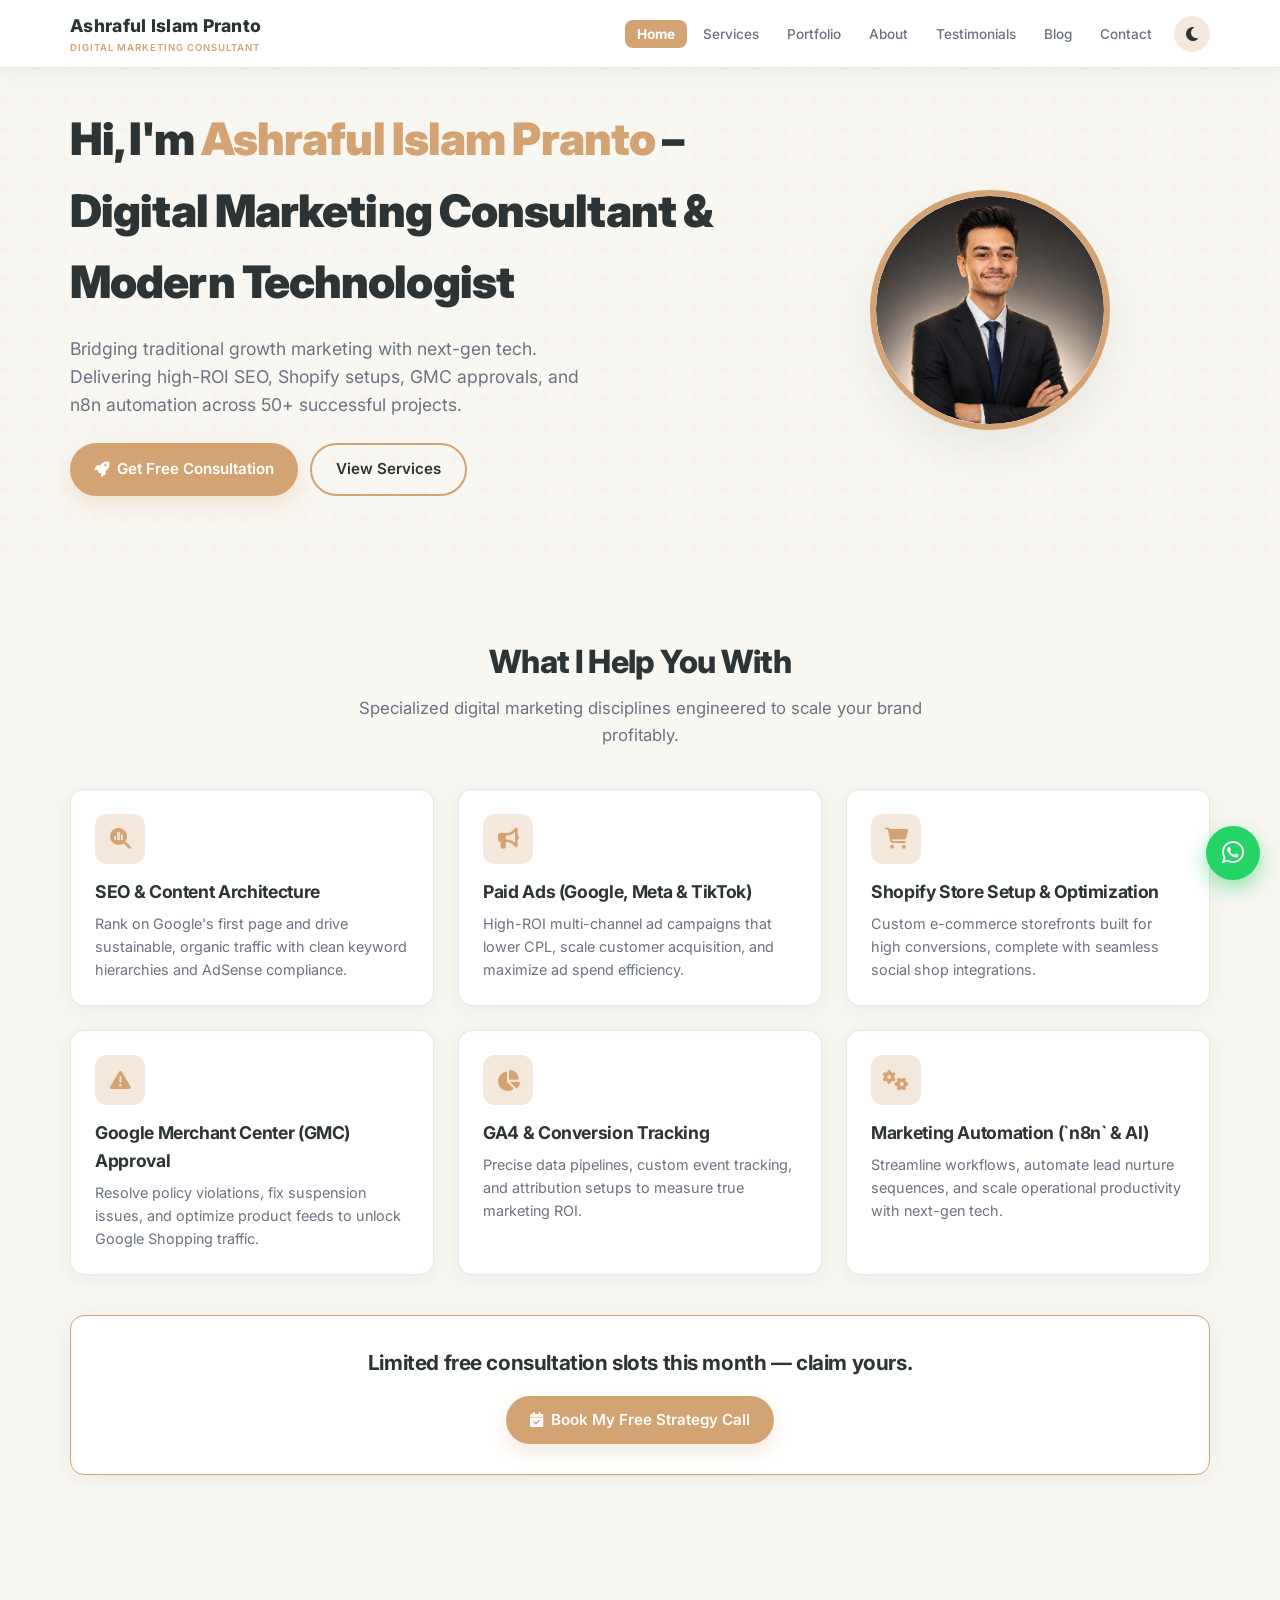
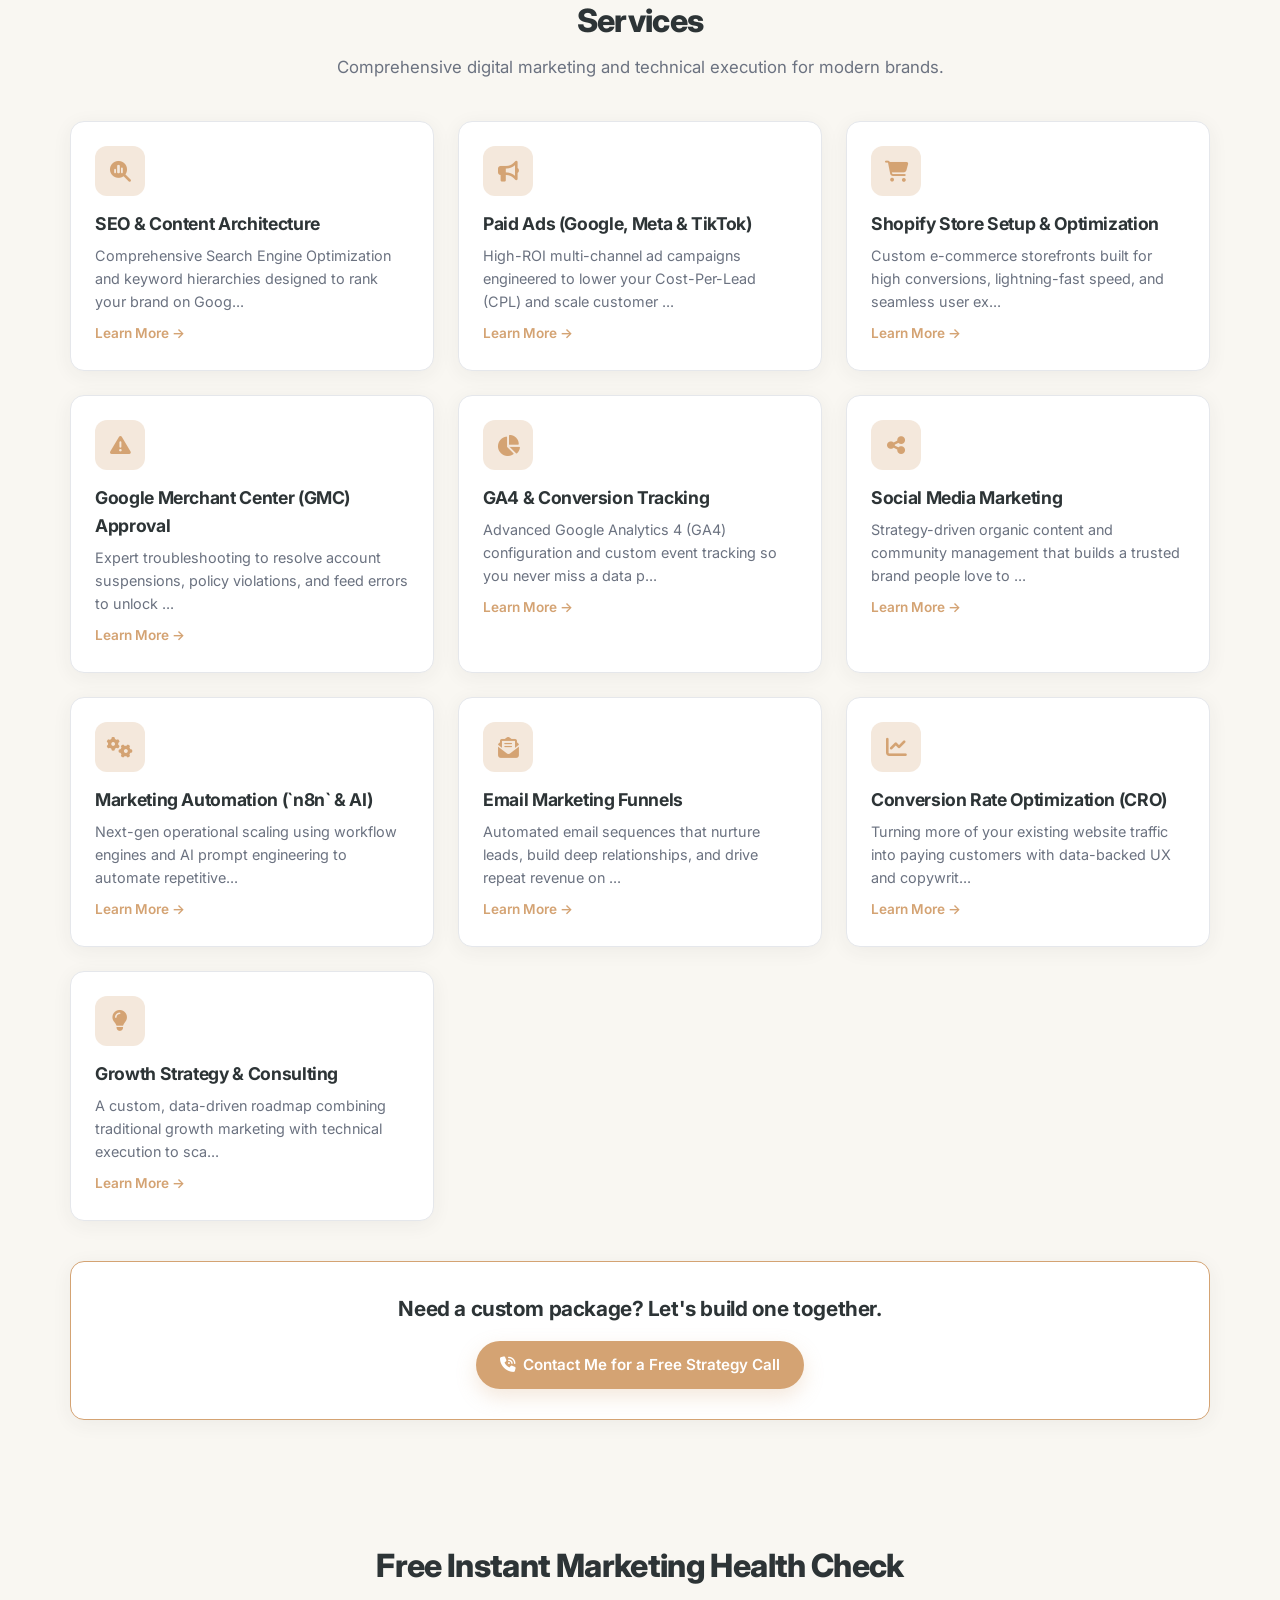
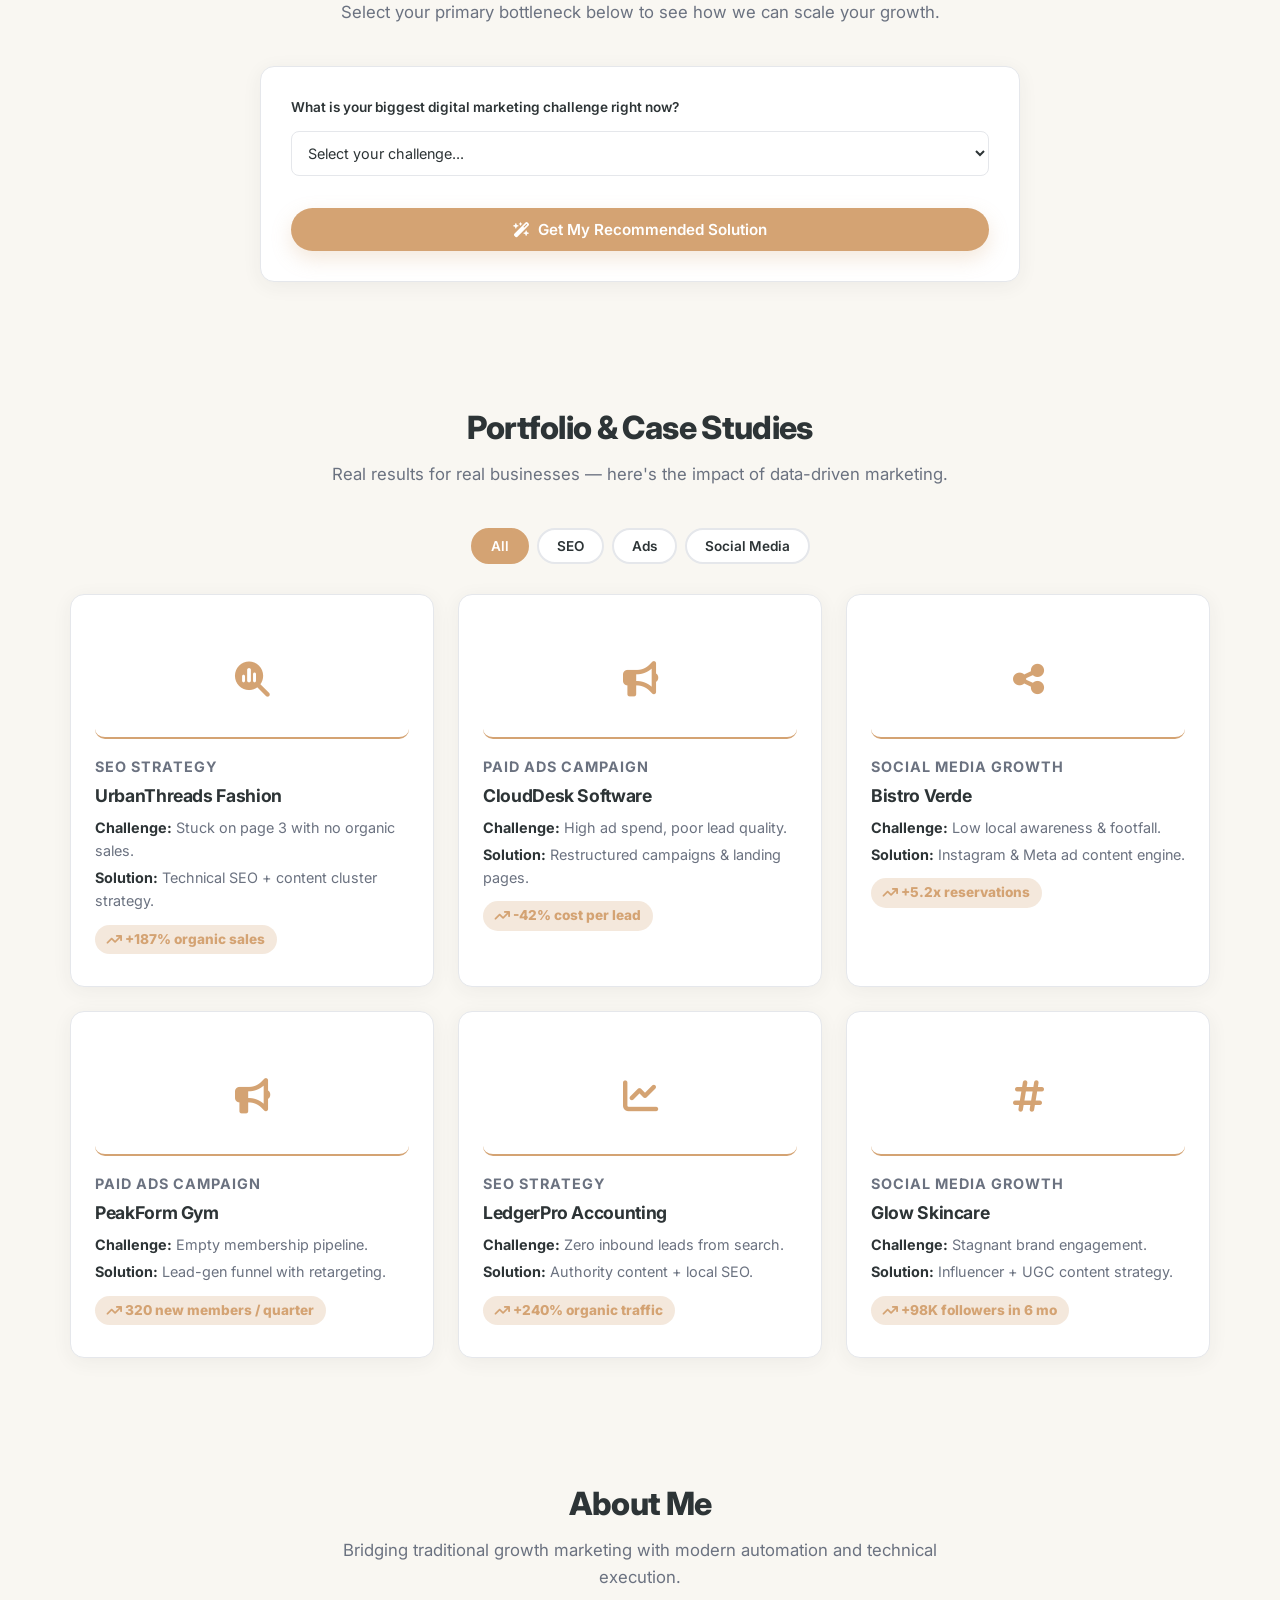
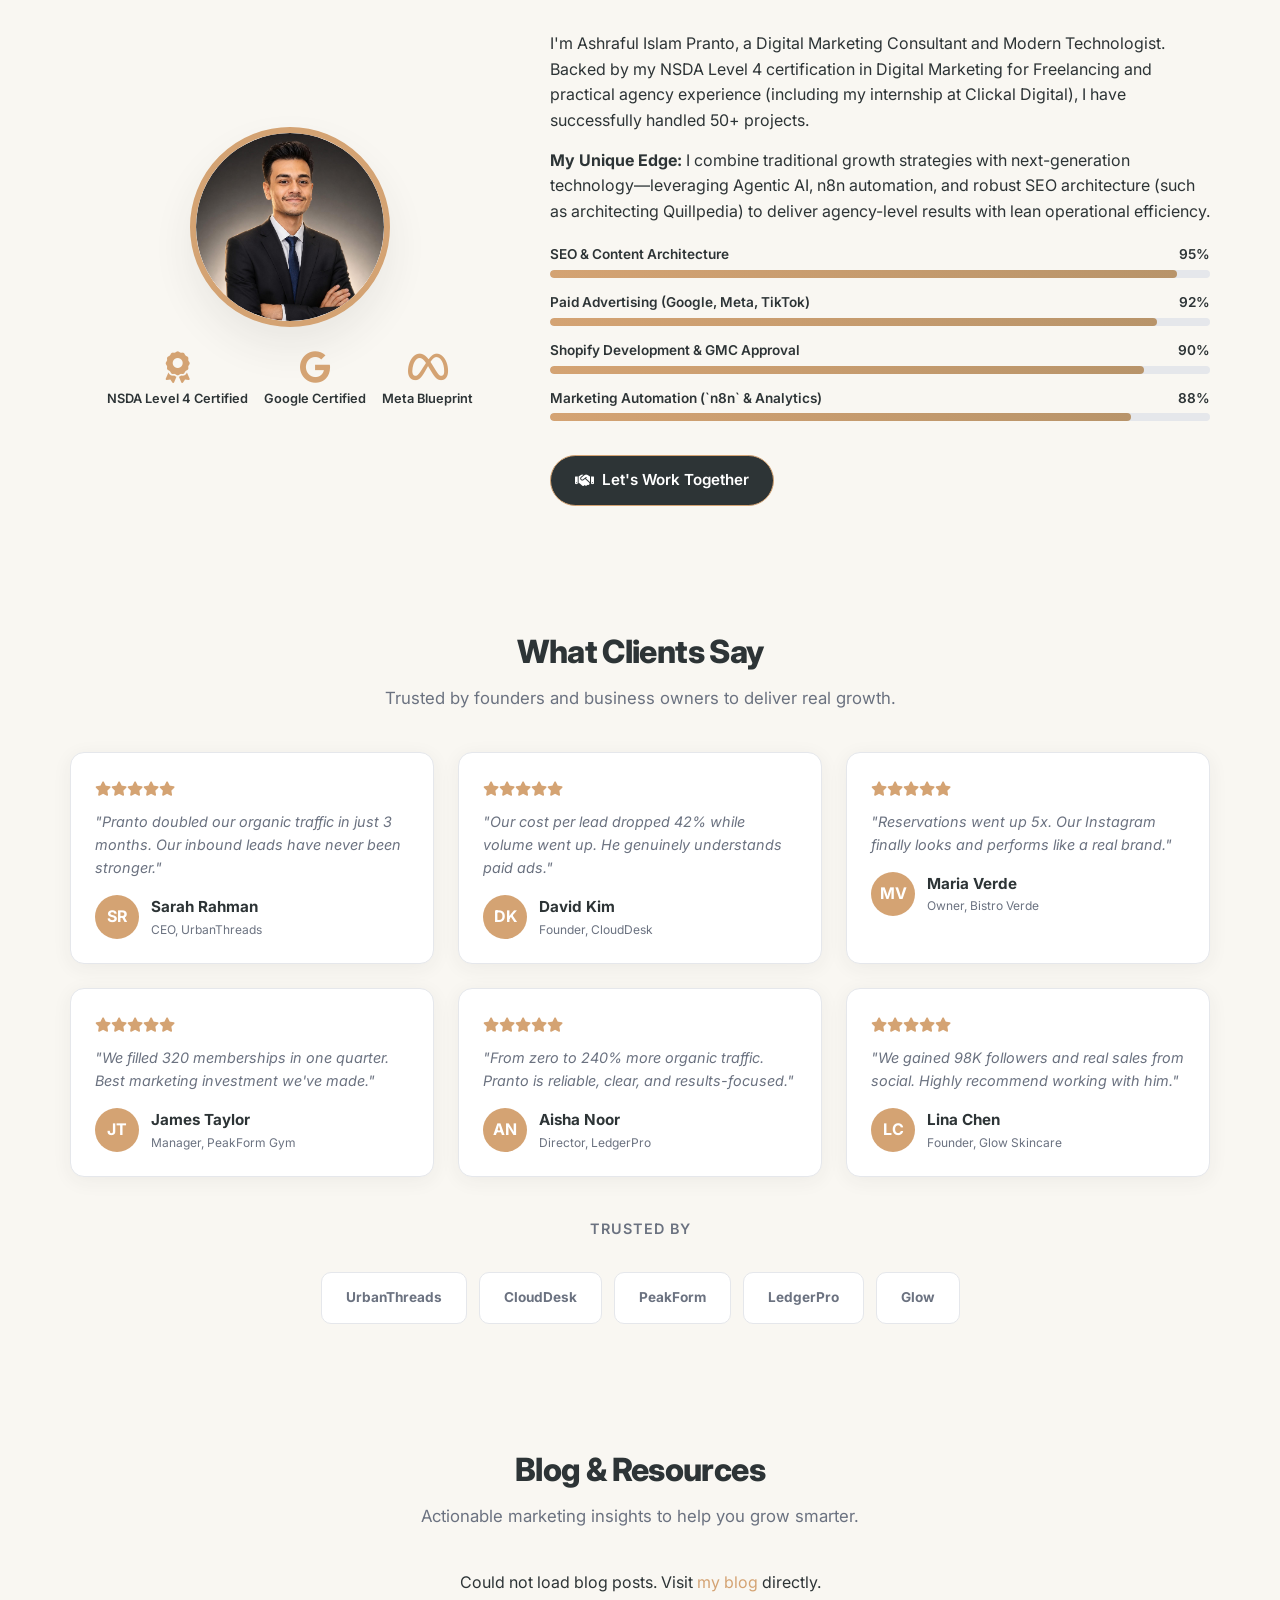
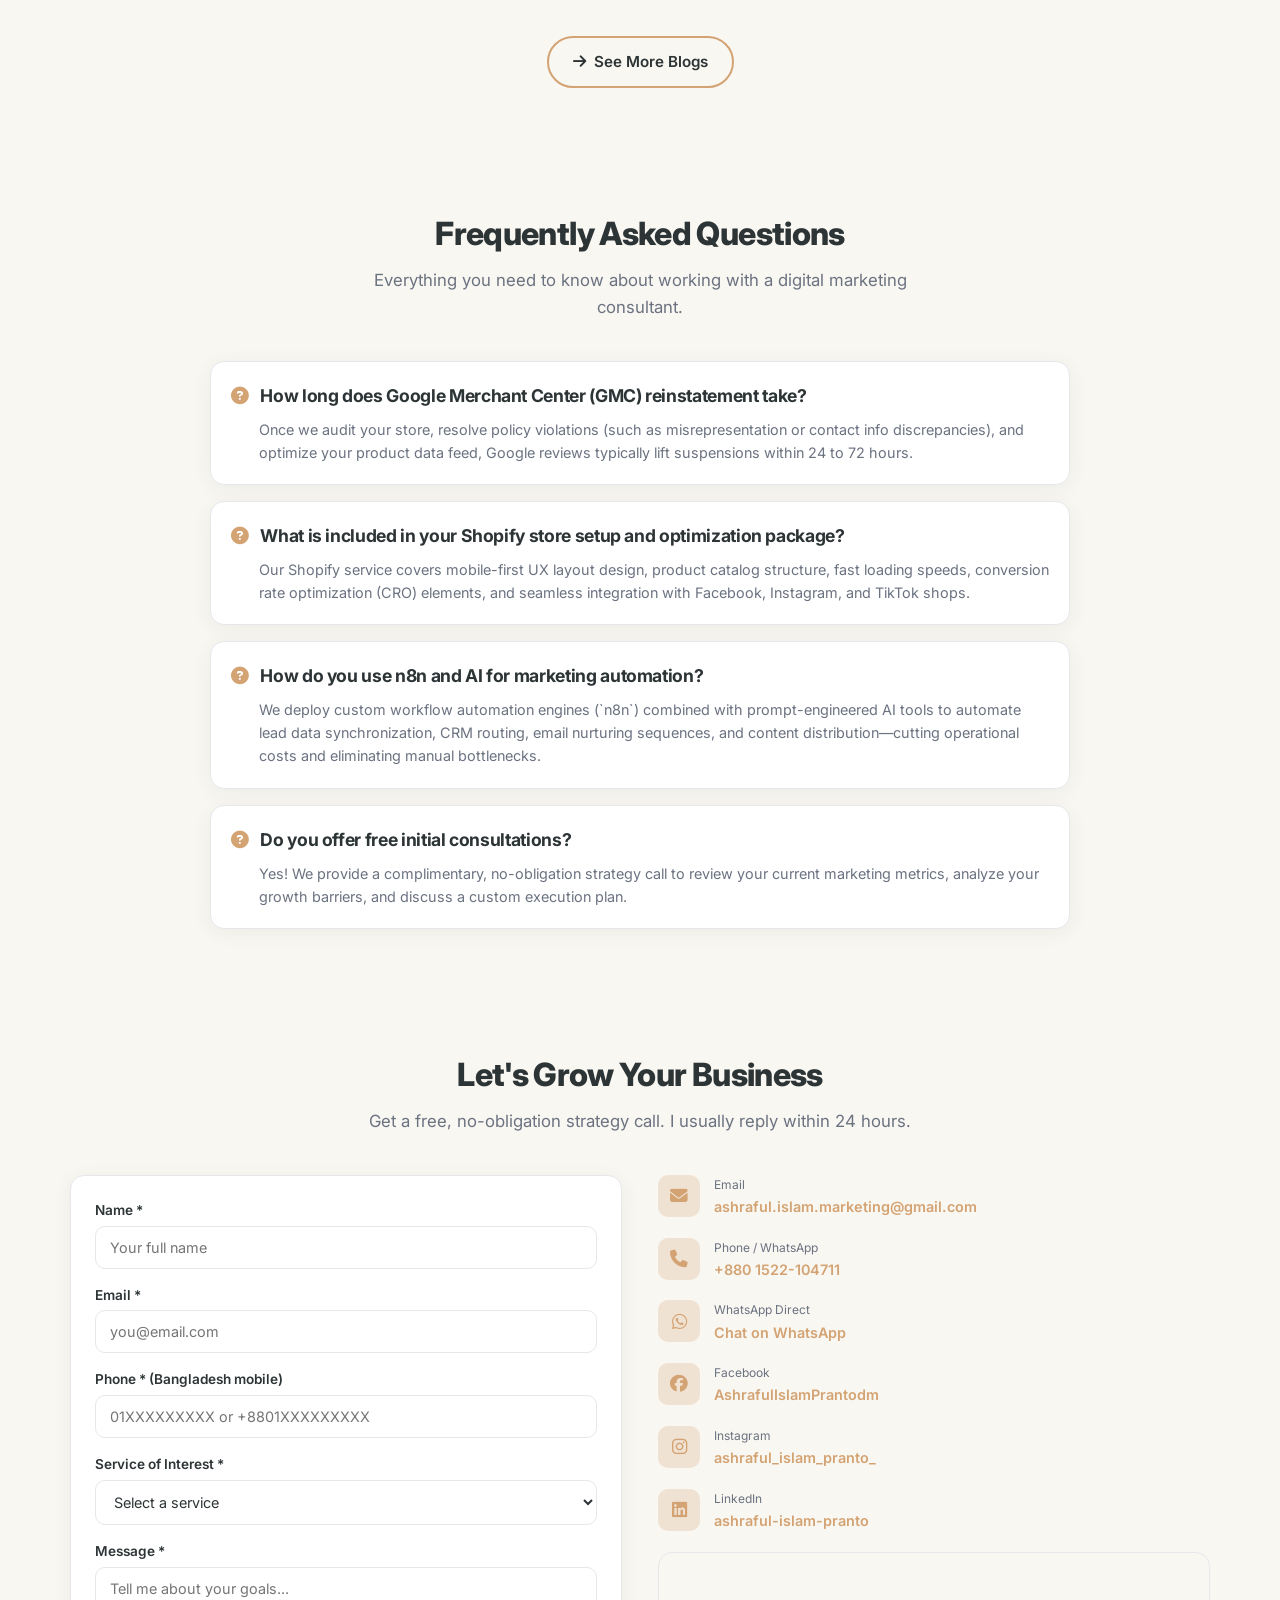
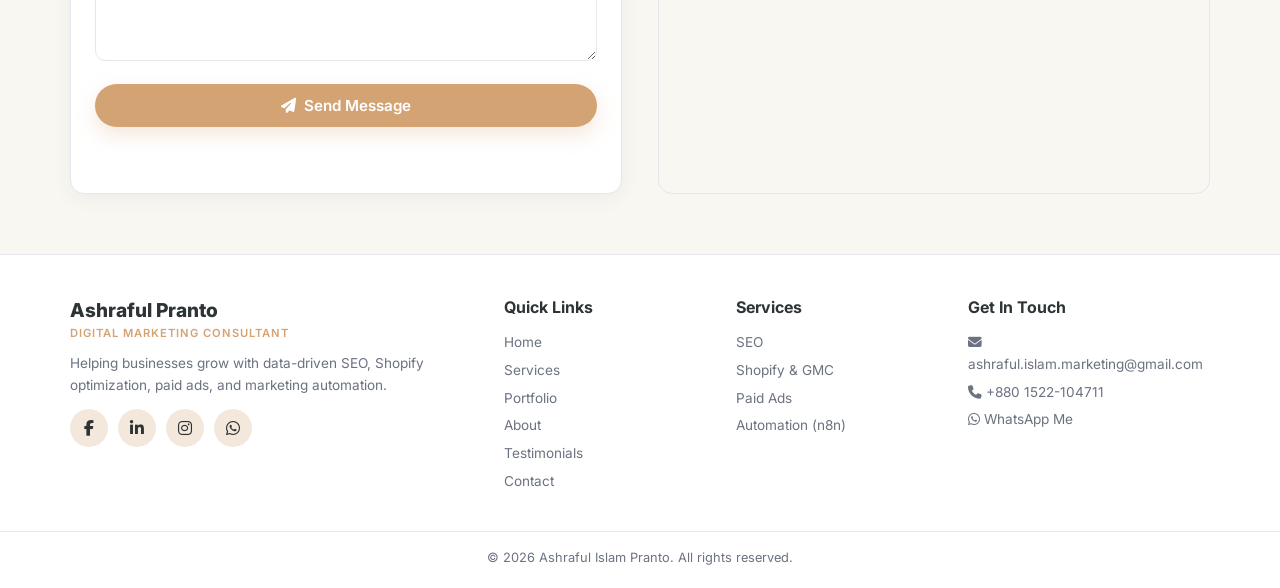
<file: index.html>
<!DOCTYPE html>
<html lang="en">
<head>
  <!-- ================================================= -->
  <!-- GOOGLE SITE VERIFICATION -->
  <!-- ================================================= -->
  <meta name="google-site-verification" content="nvrUctF0sS-aKxgaaxKG8uy8FGzDJHJICQPvp81l3d0" />

  <!-- ================================================= -->
  <!-- GOOGLE ANALYTICS (gtag.js) -->
  <!-- ================================================= -->
  <script async src="https://www.googletagmanager.com/gtag/js?id=G-V41651DJJB"></script>
  <script>
    window.dataLayer = window.dataLayer || [];
    function gtag(){dataLayer.push(arguments);}
    gtag('js', new Date());
    gtag('config', 'G-V41651DJJB');
  </script>

  <!-- ================================================= -->
  <!-- AHREFS ANALYTICS -->
  <!-- ================================================= -->
  <script src="https://analytics.ahrefs.com/analytics.js" data-key="ue4CFGpUaT5i86k3zN888A" async></script>

  <!-- ================================================= -->
  <!-- CHARACTER SET & VIEWPORT -->
  <!-- ================================================= -->
  <meta charset="UTF-8">
  <meta name="viewport" content="width=device-width, initial-scale=1.0">

  <!-- ================================================= -->
  <!-- PRECONNECT & PRELOAD (Performance) -->
  <!-- ================================================= -->
  <link rel="preconnect" href="https://fonts.googleapis.com">
  <link rel="preconnect" href="https://fonts.gstatic.com" crossorigin>
  <link rel="preconnect" href="https://cdnjs.cloudflare.com">
  <link rel="dns-prefetch" href="https://fonts.googleapis.com">
  <link rel="dns-prefetch" href="https://cdnjs.cloudflare.com">

  <!-- ================================================= -->
  <!-- SEO META TAGS (BoFU Optimized) -->
  <!-- ================================================= -->
  <title>Ashraful Islam Pranto | Digital Marketing Consultant & Shopify/SEO Expert</title>
  <meta name="description" content="Ashraful Islam Pranto: NSDA Level 4 Certified Digital Marketing Consultant specializing in SEO, Shopify development, GMC approval, Google/Meta/TikTok ads, and n8n automation. 50+ projects delivered.">
  <meta name="keywords" content="digital marketing consultant, SEO expert Bangladesh, Shopify store setup, Google Merchant Center approval, TikTok ads manager, n8n automation expert, GA4 setup, Ashraful Islam Pranto">
  <meta name="author" content="Ashraful Islam Pranto">
  <meta name="robots" content="index, follow, max-snippet:-1, max-image-preview:large, max-video-preview:-1">
  <meta name="revisit-after" content="3 days">
  <meta name="language" content="English">

  <!-- ================================================= -->
  <!-- CANONICAL URL -->
  <!-- ================================================= -->
  <link rel="canonical" href="https://ashrafulislampranto.com/">

  <!-- ================================================= -->
  <!-- OPEN GRAPH / FACEBOOK -->
  <!-- ================================================= -->
  <meta property="og:type" content="website">
  <meta property="og:url" content="https://ashrafulislampranto.com/">
  <meta property="og:title" content="Ashraful Islam Pranto | Digital Marketing Consultant">
  <meta property="og:description" content="SEO, Shopify, GMC Approval, Paid Ads & Marketing Automation - scale your business with a certified technologist.">
  <meta property="og:image" content="https://ashrafulislampranto.com/og-image.jpg">

  <!-- ================================================= -->
  <!-- TWITTER CARD -->
  <!-- ================================================= -->
  <meta name="twitter:card" content="summary_large_image">
  <meta name="twitter:title" content="Ashraful Islam Pranto | Digital Marketing Consultant">
  <meta name="twitter:description" content="Expert in SEO, Shopify, GMC compliance, and AI marketing automation.">
  <meta name="twitter:image" content="https://ashrafulislampranto.com/twitter-image.jpg">

  <!-- ================================================= -->
  <!-- GEO TAGS -->
  <!-- ================================================= -->
  <meta name="geo.region" content="BD-13">
  <meta name="geo.placename" content="Dhaka, Bangladesh">
  <meta name="geo.position" content="23.7648276;90.3513774">
  <meta name="ICBM" content="23.7648276, 90.3513774">

  <!-- ================================================= -->
  <!-- JSON-LD STRUCTURED DATA -->
  <!-- ================================================= -->
  <script type="application/ld+json">
  {
    "@context": "https://schema.org",
    "@type": "LocalBusiness",
    "name": "Ashraful Islam Pranto Digital Marketing Consulting",
    "image": "https://ashrafulislampranto.com/profile.jpg",
    "url": "https://ashrafulislampranto.com/",
    "telephone": "+8801522104711",
    "email": "ashraful.islam.marketing@gmail.com",
    "address": {
      "@type": "PostalAddress",
      "addressLocality": "Dhaka",
      "addressCountry": "BD"
    },
    "priceRange": "$$",
    "description": "Digital marketing consultant offering SEO, Shopify store setup, GMC approval, Google/Meta/TikTok ads, and marketing automation services.",
    "aggregateRating": {
      "@type": "AggregateRating",
      "ratingValue": "4.9",
      "reviewCount": "50"
    },
    "areaServed": {
      "@type": "City",
      "name": "Dhaka"
    },
    "potentialAction": {
      "@type": "ReserveAction",
      "target": {
        "@type": "EntryPoint",
        "urlTemplate": "https://wa.me/8801522104711?text=Hello%20Ashraful,%20I'm%20interested%20in%20a%20Free%20Strategy%20Call",
        "actionPlatform": "http://schema.org/DesktopWebPlatform"
      }
    }
  }
  </script>

  <!-- ================================================= -->
  <!-- FONTS & ICONS -->
  <!-- ================================================= -->
  <link href="https://fonts.googleapis.com/css2?family=Inter:wght@400;500;600;700;800;900&display=swap" rel="stylesheet">
  <link rel="stylesheet" href="https://cdnjs.cloudflare.com/ajax/libs/font-awesome/6.5.1/css/all.min.css">

  <!-- ================================================= -->
  <!-- EXTERNAL CSS -->
  <!-- ================================================= -->
  <link rel="stylesheet" href="style.css">
  <base target="_blank">
</head>

<body>
  <!-- ================================================= -->
  <!-- SKIP NAVIGATION (Accessibility) -->
  <!-- ================================================= -->
  <a href="#main-content" class="skip-link">Skip to main content</a>

  <!-- ================================================= -->
  <!-- HEADER -->
  <!-- ================================================= -->
  <header>
    <nav class="nav" aria-label="Main navigation">
      <a href="#home" class="logo">
        <span class="name">Ashraful Islam Pranto</span>
        <span class="tag">Digital Marketing Consultant</span>
      </a>
      <div class="nav-right">
        <ul class="nav-links" id="navLinks">
          <li><a href="#home">Home</a></li>
          <li><a href="#services">Services</a></li>
          <li><a href="#portfolio">Portfolio</a></li>
          <li><a href="#about">About</a></li>
          <li><a href="#testimonials">Testimonials</a></li>
          <li><a href="#blog">Blog</a></li>
          <li><a href="#contact">Contact</a></li>
        </ul>
        <button class="dark-mode-nav-btn" id="darkModeToggle" aria-label="Toggle dark mode">
          <i class="fa-solid fa-moon" aria-hidden="true"></i>
        </button>
        <button class="hamburger" id="hamburger" aria-label="Toggle menu" aria-expanded="false" aria-controls="navLinks">
          <i class="fa-solid fa-bars" aria-hidden="true"></i>
        </button>
      </div>
    </nav>
  </header>

  <!-- ================================================= -->
  <!-- MAIN CONTENT -->
  <!-- ================================================= -->
  <main id="main-content">

    <!-- ================================================= -->
    <!-- HERO SECTION -->
    <!-- ================================================= -->
    <section class="hero" id="home">
      <div class="container hero-grid">
        <div>
          <h1>Hi, I'm <span>Ashraful Islam Pranto</span> – Digital Marketing Consultant &amp; Modern Technologist</h1>
          <p class="sub">Bridging traditional growth marketing with next-gen tech. Delivering high-ROI SEO, Shopify setups, GMC approvals, and n8n automation across 50+ successful projects.</p>
          <div class="hero-cta">
            <a href="#contact" class="btn btn-primary">
              <i class="fa-solid fa-rocket" aria-hidden="true"></i> Get Free Consultation
            </a>
            <a href="#services" class="btn btn-outline">View Services</a>
          </div>
        </div>
        <div class="hero-photo">
          <div class="photo-circle">
            <img src="AshrafulIslamPranto.jpeg" alt="Portrait of Ashraful Islam Pranto, Digital Marketing Consultant" width="360" height="240" loading="eager">
          </div>
        </div>
      </div>
    </section>

    <!-- ================================================= -->
    <!-- WHAT I HELP YOU WITH -->
    <!-- ================================================= -->
    <section class="bg-alt">
      <div class="container">
        <h2 class="section-title">What I Help You With</h2>
        <p class="section-sub">Specialized digital marketing disciplines engineered to scale your brand profitably.</p>
        <div class="grid grid-3">
          <div class="card">
            <div class="icon"><i class="fa-solid fa-magnifying-glass-chart" aria-hidden="true"></i></div>
            <h3>SEO &amp; Content Architecture</h3>
            <p>Rank on Google's first page and drive sustainable, organic traffic with clean keyword hierarchies and AdSense compliance.</p>
          </div>
          <div class="card">
            <div class="icon"><i class="fa-solid fa-bullhorn" aria-hidden="true"></i></div>
            <h3>Paid Ads (Google, Meta &amp; TikTok)</h3>
            <p>High-ROI multi-channel ad campaigns that lower CPL, scale customer acquisition, and maximize ad spend efficiency.</p>
          </div>
          <div class="card">
            <div class="icon"><i class="fa-solid fa-cart-shopping" aria-hidden="true"></i></div>
            <h3>Shopify Store Setup &amp; Optimization</h3>
            <p>Custom e-commerce storefronts built for high conversions, complete with seamless social shop integrations.</p>
          </div>
          <div class="card">
            <div class="icon"><i class="fa-solid fa-triangle-exclamation" aria-hidden="true"></i></div>
            <h3>Google Merchant Center (GMC) Approval</h3>
            <p>Resolve policy violations, fix suspension issues, and optimize product feeds to unlock Google Shopping traffic.</p>
          </div>
          <div class="card">
            <div class="icon"><i class="fa-solid fa-chart-pie" aria-hidden="true"></i></div>
            <h3>GA4 &amp; Conversion Tracking</h3>
            <p>Precise data pipelines, custom event tracking, and attribution setups to measure true marketing ROI.</p>
          </div>
          <div class="card">
            <div class="icon"><i class="fa-solid fa-gears" aria-hidden="true"></i></div>
            <h3>Marketing Automation (`n8n` &amp; AI)</h3>
            <p>Streamline workflows, automate lead nurture sequences, and scale operational productivity with next-gen tech.</p>
          </div>
        </div>
        <div class="banner">
          <h3>Limited free consultation slots this month — claim yours.</h3>
          <a href="#" id="openStrategyModalBtn" class="btn btn-primary">
            <i class="fa-solid fa-calendar-check" aria-hidden="true"></i> Book My Free Strategy Call
          </a>
        </div>
      </div>
    </section>

    <!-- ================================================= -->
    <!-- SERVICES SECTION -->
    <!-- ================================================= -->
    <section id="services">
      <div class="container">
        <h2 class="section-title">Services</h2>
        <p class="section-sub">Comprehensive digital marketing and technical execution for modern brands.</p>
        <div class="grid grid-3" id="servicesGrid"></div>
        <div class="banner">
          <h3>Need a custom package? Let's build one together.</h3>
          <a href="#contact" class="btn btn-primary">
            <i class="fa-solid fa-phone-volume" aria-hidden="true"></i> Contact Me for a Free Strategy Call
          </a>
        </div>
      </div>
    </section>


    <!-- ================================================= -->
    <!-- INTERACTIVE LEAD MAGNET / AUDIT REQUEST -->
    <!-- ================================================= -->
    <section class="bg-alt" id="audit-tool">
      <div class="container" style="max-width: 800px; text-align: center;">
        <h2 class="section-title">Free Instant Marketing Health Check</h2>
        <p class="section-sub">Select your primary bottleneck below to see how we can scale your growth.</p>
        <div class="card" style="padding: 30px; text-align: left;">
          <form id="auditForm" onsubmit="event.preventDefault(); alert('Thank you! Based on your selection, let us discuss a custom growth roadmap on our free call.');">
            <div class="form-group">
              <label for="bottleneck">What is your biggest digital marketing challenge right now?</label>
              <select id="bottleneck" class="form-control" required style="width: 100%; padding: 12px; margin-top: 8px; border-radius: 8px; border: 1px solid var(--border);">
                <option value="">Select your challenge...</option>
                <option value="seo">Low organic traffic / Struggling to rank on Google</option>
                <option value="gmc">Google Merchant Center (GMC) suspension or policy warnings</option>
                <option value="ads">High Cost-Per-Lead (CPL) on Google, Meta, or TikTok Ads</option>
                <option value="shopify">Shopify store design not converting visitors into buyers</option>
                <option value="automation">Manual marketing bottlenecks that need n8n/AI automation</option>
              </select>
            </div>
            <button type="submit" class="btn btn-primary" style="width: 100%; margin-top: 16px;">
              <i class="fa-solid fa-wand-magic-sparkles" aria-hidden="true"></i> Get My Recommended Solution
            </button>
          </form>
        </div>
      </div>
    </section>

    <!-- ================================================= -->
    <!-- PORTFOLIO & CASE STUDIES -->
    <!-- ================================================= -->
    <section id="portfolio" class="bg-alt">
      <div class="container">
        <h2 class="section-title">Portfolio &amp; Case Studies</h2>
        <p class="section-sub">Real results for real businesses — here's the impact of data-driven marketing.</p>
        <div class="filters" role="tablist" aria-label="Portfolio filters">
          <button class="filter-btn active" data-filter="all" role="tab" aria-selected="true">All</button>
          <button class="filter-btn" data-filter="seo" role="tab" aria-selected="false">SEO</button>
          <button class="filter-btn" data-filter="ads" role="tab" aria-selected="false">Ads</button>
          <button class="filter-btn" data-filter="social" role="tab" aria-selected="false">Social Media</button>
        </div>
        <div class="grid grid-3" id="caseGrid"></div>
      </div>
    </section>

    <!-- ================================================= -->
    <!-- ABOUT ME -->
    <!-- ================================================= -->
    <section id="about">
      <div class="container">
        <h2 class="section-title">About Me</h2>
        <p class="section-sub">Bridging traditional growth marketing with modern automation and technical execution.</p>
        <div class="about-grid">
          <div>
            <div class="about-photo">
              <img src="AshrafulIslamPranto.jpeg" alt="Ashraful Islam Pranto - About photo" width="200" height="200" loading="lazy">
            </div>
            <div class="certs">
              <div class="cert"><i class="fa-solid fa-award" aria-hidden="true"></i>NSDA Level 4 Certified</div>
              <div class="cert"><i class="fa-brands fa-google" aria-hidden="true"></i>Google Certified</div>
              <div class="cert"><i class="fa-brands fa-meta" aria-hidden="true"></i>Meta Blueprint</div>
            </div>
          </div>
          <div>
            <p class="about-text">I'm Ashraful Islam Pranto, a Digital Marketing Consultant and Modern Technologist. Backed by my NSDA Level 4 certification in Digital Marketing for Freelancing and practical agency experience (including my internship at Clickal Digital), I have successfully handled 50+ projects.</p>
            <p class="about-text about-text-bold"><strong>My Unique Edge:</strong> I combine traditional growth strategies with next-generation technology—leveraging Agentic AI, n8n automation, and robust SEO architecture (such as architecting Quillpedia) to deliver agency-level results with lean operational efficiency.</p>
            <div class="skill">
              <div class="skill-head"><span>SEO &amp; Content Architecture</span><span>95%</span></div>
              <div class="bar"><span data-width="95"></span></div>
            </div>
            <div class="skill">
              <div class="skill-head"><span>Paid Advertising (Google, Meta, TikTok)</span><span>92%</span></div>
              <div class="bar"><span data-width="92"></span></div>
            </div>
            <div class="skill">
              <div class="skill-head"><span>Shopify Development &amp; GMC Approval</span><span>90%</span></div>
              <div class="bar"><span data-width="90"></span></div>
            </div>
            <div class="skill">
              <div class="skill-head"><span>Marketing Automation (`n8n` &amp; Analytics)</span><span>88%</span></div>
              <div class="bar"><span data-width="88"></span></div>
            </div>
            <a href="#contact" class="btn btn-dark about-cta">
              <i class="fa-solid fa-handshake" aria-hidden="true"></i> Let's Work Together
            </a>
          </div>
        </div>
      </div>
    </section>

    <!-- ================================================= -->
    <!-- TESTIMONIALS -->
    <!-- ================================================= -->
    <section id="testimonials" class="bg-alt">
      <div class="container">
        <h2 class="section-title">What Clients Say</h2>
        <p class="section-sub">Trusted by founders and business owners to deliver real growth.</p>
        <div class="grid grid-3">
          <div class="card">
            <div class="stars" aria-label="5 star rating">
              <i class="fa-solid fa-star" aria-hidden="true"></i><i class="fa-solid fa-star" aria-hidden="true"></i><i class="fa-solid fa-star" aria-hidden="true"></i><i class="fa-solid fa-star" aria-hidden="true"></i><i class="fa-solid fa-star" aria-hidden="true"></i>
            </div>
            <p class="quote">"Pranto doubled our organic traffic in just 3 months. Our inbound leads have never been stronger."</p>
            <div class="t-person">
              <div class="t-avatar" aria-hidden="true">SR</div>
              <div>
                <div class="nm">Sarah Rahman</div>
                <div class="rl">CEO, UrbanThreads</div>
              </div>
            </div>
          </div>
          <div class="card">
            <div class="stars" aria-label="5 star rating">
              <i class="fa-solid fa-star" aria-hidden="true"></i><i class="fa-solid fa-star" aria-hidden="true"></i><i class="fa-solid fa-star" aria-hidden="true"></i><i class="fa-solid fa-star" aria-hidden="true"></i><i class="fa-solid fa-star" aria-hidden="true"></i>
            </div>
            <p class="quote">"Our cost per lead dropped 42% while volume went up. He genuinely understands paid ads."</p>
            <div class="t-person">
              <div class="t-avatar" aria-hidden="true">DK</div>
              <div>
                <div class="nm">David Kim</div>
                <div class="rl">Founder, CloudDesk</div>
              </div>
            </div>
          </div>
          <div class="card">
            <div class="stars" aria-label="5 star rating">
              <i class="fa-solid fa-star" aria-hidden="true"></i><i class="fa-solid fa-star" aria-hidden="true"></i><i class="fa-solid fa-star" aria-hidden="true"></i><i class="fa-solid fa-star" aria-hidden="true"></i><i class="fa-solid fa-star" aria-hidden="true"></i>
            </div>
            <p class="quote">"Reservations went up 5x. Our Instagram finally looks and performs like a real brand."</p>
            <div class="t-person">
              <div class="t-avatar" aria-hidden="true">MV</div>
              <div>
                <div class="nm">Maria Verde</div>
                <div class="rl">Owner, Bistro Verde</div>
              </div>
            </div>
          </div>
          <div class="card">
            <div class="stars" aria-label="5 star rating">
              <i class="fa-solid fa-star" aria-hidden="true"></i><i class="fa-solid fa-star" aria-hidden="true"></i><i class="fa-solid fa-star" aria-hidden="true"></i><i class="fa-solid fa-star" aria-hidden="true"></i><i class="fa-solid fa-star" aria-hidden="true"></i>
            </div>
            <p class="quote">"We filled 320 memberships in one quarter. Best marketing investment we've made."</p>
            <div class="t-person">
              <div class="t-avatar" aria-hidden="true">JT</div>
              <div>
                <div class="nm">James Taylor</div>
                <div class="rl">Manager, PeakForm Gym</div>
              </div>
            </div>
          </div>
          <div class="card">
            <div class="stars" aria-label="5 star rating">
              <i class="fa-solid fa-star" aria-hidden="true"></i><i class="fa-solid fa-star" aria-hidden="true"></i><i class="fa-solid fa-star" aria-hidden="true"></i><i class="fa-solid fa-star" aria-hidden="true"></i><i class="fa-solid fa-star" aria-hidden="true"></i>
            </div>
            <p class="quote">"From zero to 240% more organic traffic. Pranto is reliable, clear, and results-focused."</p>
            <div class="t-person">
              <div class="t-avatar" aria-hidden="true">AN</div>
              <div>
                <div class="nm">Aisha Noor</div>
                <div class="rl">Director, LedgerPro</div>
              </div>
            </div>
          </div>
          <div class="card">
            <div class="stars" aria-label="5 star rating">
              <i class="fa-solid fa-star" aria-hidden="true"></i><i class="fa-solid fa-star" aria-hidden="true"></i><i class="fa-solid fa-star" aria-hidden="true"></i><i class="fa-solid fa-star" aria-hidden="true"></i><i class="fa-solid fa-star" aria-hidden="true"></i>
            </div>
            <p class="quote">"We gained 98K followers and real sales from social. Highly recommend working with him."</p>
            <div class="t-person">
              <div class="t-avatar" aria-hidden="true">LC</div>
              <div>
                <div class="nm">Lina Chen</div>
                <div class="rl">Founder, Glow Skincare</div>
              </div>
            </div>
          </div>
        </div>
        <h3 class="trusted-heading">Trusted By</h3>
        <div class="logos">
          <div class="logo-box">UrbanThreads</div>
          <div class="logo-box">CloudDesk</div>
          <div class="logo-box">PeakForm</div>
          <div class="logo-box">LedgerPro</div>
          <div class="logo-box">Glow</div>
        </div>
      </div>
    </section>

    <!-- ================================================= -->
    <!-- BLOG & RESOURCES -->
    <!-- ================================================= -->
    <section id="blog">
      <div class="container">
        <h2 class="section-title">Blog &amp; Resources</h2>
        <p class="section-sub">Actionable marketing insights to help you grow smarter.</p>
        <div class="grid grid-3" id="blogGrid">
          <div class="blog-loading">Loading latest insights from my blog...</div>
        </div>
        <div class="blog-cta">
          <a href="https://ashrafulislampersonal.blogspot.com" target="_blank" rel="noopener noreferrer" class="btn btn-outline">
            <i class="fa-solid fa-arrow-right" aria-hidden="true"></i> See More Blogs
          </a>
        </div>
      </div>
    </section>

<!-- ================================================= -->
    <!-- BOFU FAQ SECTION (SEO Optimized) -->
    <!-- ================================================= -->
    <section id="faq">
      <div class="container" style="max-width: 900px;">
        <h2 class="section-title">Frequently Asked Questions</h2>
        <p class="section-sub">Everything you need to know about working with a digital marketing consultant.</p>
        
        <div class="grid" style="gap: 16px;">
          <div class="card" style="padding: 20px;">
            <h3 style="margin-bottom: 8px; font-size: 1.1rem; color: var(--text-dark);">
              <i class="fa-solid fa-circle-question" style="color: var(--gold); margin-right: 8px;"></i> How long does Google Merchant Center (GMC) reinstatement take?
            </h3>
            <p style="color: var(--text-muted); font-size: 0.9rem; margin-left: 28px;">
              Once we audit your store, resolve policy violations (such as misrepresentation or contact info discrepancies), and optimize your product data feed, Google reviews typically lift suspensions within 24 to 72 hours.
            </p>
          </div>

          <div class="card" style="padding: 20px;">
            <h3 style="margin-bottom: 8px; font-size: 1.1rem; color: var(--text-dark);">
              <i class="fa-solid fa-circle-question" style="color: var(--gold); margin-right: 8px;"></i> What is included in your Shopify store setup and optimization package?
            </h3>
            <p style="color: var(--text-muted); font-size: 0.9rem; margin-left: 28px;">
              Our Shopify service covers mobile-first UX layout design, product catalog structure, fast loading speeds, conversion rate optimization (CRO) elements, and seamless integration with Facebook, Instagram, and TikTok shops.
            </p>
          </div>

          <div class="card" style="padding: 20px;">
            <h3 style="margin-bottom: 8px; font-size: 1.1rem; color: var(--text-dark);">
              <i class="fa-solid fa-circle-question" style="color: var(--gold); margin-right: 8px;"></i> How do you use n8n and AI for marketing automation?
            </h3>
            <p style="color: var(--text-muted); font-size: 0.9rem; margin-left: 28px;">
              We deploy custom workflow automation engines (`n8n`) combined with prompt-engineered AI tools to automate lead data synchronization, CRM routing, email nurturing sequences, and content distribution—cutting operational costs and eliminating manual bottlenecks.
            </p>
          </div>

          <div class="card" style="padding: 20px;">
            <h3 style="margin-bottom: 8px; font-size: 1.1rem; color: var(--text-dark);">
              <i class="fa-solid fa-circle-question" style="color: var(--gold); margin-right: 8px;"></i> Do you offer free initial consultations?
            </h3>
            <p style="color: var(--text-muted); font-size: 0.9rem; margin-left: 28px;">
              Yes! We provide a complimentary, no-obligation strategy call to review your current marketing metrics, analyze your growth barriers, and discuss a custom execution plan.
            </p>
          </div>
        </div>
      </div>
    </section>
    
    <!-- ================================================= -->
    <!-- CONTACT -->
    <!-- ================================================= -->
    <section id="contact" class="bg-alt">
      <div class="container">
        <h2 class="section-title">Let's Grow Your Business</h2>
        <p class="section-sub">Get a free, no-obligation strategy call. I usually reply within 24 hours.</p>
        <div class="contact-grid">
          <div class="card">
            <form id="contactForm" method="POST" autocomplete="on">
              <div class="form-group">
                <label for="name">Name <span aria-label="required">*</span></label>
                <input type="text" id="name" name="name" required placeholder="Your full name" autocomplete="name">
              </div>
              <div class="form-group">
                <label for="email">Email <span aria-label="required">*</span></label>
                <input type="email" id="email" name="email" required placeholder="you@email.com" autocomplete="email">
              </div>
              <div class="form-group">
                <label for="phone">Phone <span aria-label="required">*</span> (Bangladesh mobile)</label>
                <input type="tel" id="phone" name="phone" required placeholder="01XXXXXXXXX or +8801XXXXXXXXX" autocomplete="tel">
              </div>
              <div class="form-group">
                <label for="service">Service of Interest <span aria-label="required">*</span></label>
                <select id="service" name="service" required>
                  <option value="">Select a service</option>
                  <option>SEO &amp; Content Architecture</option>
                  <option>Google Ads</option>
                  <option>Meta Ads</option>
                  <option>TikTok Ads</option>
                  <option>Shopify Store Setup</option>
                  <option>Google Merchant Center (GMC)</option>
                  <option>GA4 &amp; Tracking Setup</option>
                  <option>Social Media Marketing</option>
                  <option>Marketing Automation (n8n)</option>
                  <option>Other</option>
                </select>
              </div>
              <div class="form-group">
                <label for="message">Message <span aria-label="required">*</span></label>
                <textarea id="message" name="message" rows="4" required placeholder="Tell me about your goals..."></textarea>
              </div>
              <div class="honeypot-field">
                <input type="text" name="_gotcha" id="honeypot" value="" tabindex="-1" autocomplete="off">
              </div>
              <button type="submit" class="btn btn-primary submit-btn">
                <i class="fa-solid fa-paper-plane" aria-hidden="true"></i> Send Message
              </button>
              <div class="error-msg" id="formErrorMsg" role="alert" aria-live="assertive"></div>
              <div class="success-msg" id="successMsg" role="status" aria-live="polite">
                <i class="fa-solid fa-circle-check" aria-hidden="true"></i> Thank you! Your message has been sent. I'll get back to you within 24 hours.
              </div>
            </form>
          </div>
          <div>
            <div class="info-item">
              <i class="fa-solid fa-envelope" aria-hidden="true"></i>
              <div>
                <div class="lbl">Email</div>
                <a class="val" href="mailto:ashraful.islam.marketing@gmail.com">ashraful.islam.marketing@gmail.com</a>
              </div>
            </div>
            <div class="info-item">
              <i class="fa-solid fa-phone" aria-hidden="true"></i>
              <div>
                <div class="lbl">Phone / WhatsApp</div>
                <a class="val" href="tel:+8801522104711">+880 1522-104711</a>
              </div>
            </div>
            <div class="info-item">
              <i class="fa-brands fa-whatsapp" aria-hidden="true"></i>
              <div>
                <div class="lbl">WhatsApp Direct</div>
                <a class="val" href="https://wa.me/8801522104711" target="_blank" rel="noopener noreferrer">Chat on WhatsApp</a>
              </div>
            </div>
            <div class="info-item">
              <i class="fa-brands fa-facebook" aria-hidden="true"></i>
              <div>
                <div class="lbl">Facebook</div>
                <a class="val" href="https://www.facebook.com/AshrafulIslamPrantodm" target="_blank" rel="noopener noreferrer">AshrafulIslamPrantodm</a>
              </div>
            </div>
            <div class="info-item">
              <i class="fa-brands fa-instagram" aria-hidden="true"></i>
              <div>
                <div class="lbl">Instagram</div>
                <a class="val" href="https://www.instagram.com/ashraful_islam_pranto_" target="_blank" rel="noopener noreferrer">ashraful_islam_pranto_</a>
              </div>
            </div>
            <div class="info-item">
              <i class="fa-brands fa-linkedin" aria-hidden="true"></i>
              <div>
                <div class="lbl">LinkedIn</div>
                <a class="val" href="https://www.linkedin.com/in/ashraful-islam-pranto-385705415" target="_blank" rel="noopener noreferrer">ashraful-islam-pranto</a>
              </div>
            </div>
            <div class="map-box">
              <iframe src="https://www.google.com/maps/embed?pb=!1m18!1m12!1m3!1d3650.8379!2d90.3488025!3d23.7648276!2m3!1f0!2f0!3f0!3m2!1i1024!2i768!4f13.1!3m3!1m2!1s0x3755bf527511498d%3A0x188e25f5d8dc1b43!2sAshraful%20Islam%20Pranto%20Digital%20Marketing!5e0!3m2!1sen!2sbd!4v1710000000000!5m2!1sen!2sbd"
                title="Ashraful Islam Pranto Digital Marketing Location Map"
                loading="lazy"
                allowfullscreen>
              </iframe>
            </div>
          </div>
        </div>
      </div>
    </section>
  </main>

  <!-- ================================================= -->
  <!-- FOOTER -->
  <!-- ================================================= -->
  <footer>
    <div class="container footer-grid">
      <div class="f-logo">
        <div class="name">Ashraful Pranto</div>
        <div class="tag">Digital Marketing Consultant</div>
        <p class="f-desc">Helping businesses grow with data-driven SEO, Shopify optimization, paid ads, and marketing automation.</p>
        <div class="f-social">
          <a href="https://www.facebook.com/AshrafulIslamPrantodm" target="_blank" rel="noopener noreferrer" aria-label="Facebook">
            <i class="fa-brands fa-facebook-f" aria-hidden="true"></i>
          </a>
          <a href="https://www.linkedin.com/in/ashraful-islam-pranto-385705415" target="_blank" rel="noopener noreferrer" aria-label="LinkedIn">
            <i class="fa-brands fa-linkedin-in" aria-hidden="true"></i>
          </a>
          <a href="https://www.instagram.com/ashraful_islam_pranto_" target="_blank" rel="noopener noreferrer" aria-label="Instagram">
            <i class="fa-brands fa-instagram" aria-hidden="true"></i>
          </a>
          <a href="https://wa.me/8801522104711" target="_blank" rel="noopener noreferrer" aria-label="WhatsApp">
            <i class="fa-brands fa-whatsapp" aria-hidden="true"></i>
          </a>
        </div>
      </div>
      <div>
        <h4>Quick Links</h4>
        <ul>
          <li><a href="#home">Home</a></li>
          <li><a href="#services">Services</a></li>
          <li><a href="#portfolio">Portfolio</a></li>
          <li><a href="#about">About</a></li>
          <li><a href="#testimonials">Testimonials</a></li>
          <li><a href="#contact">Contact</a></li>
        </ul>
      </div>
      <div>
        <h4>Services</h4>
        <ul>
          <li><a href="#services">SEO</a></li>
          <li><a href="#services">Shopify &amp; GMC</a></li>
          <li><a href="#services">Paid Ads</a></li>
          <li><a href="#services">Automation (n8n)</a></li>
        </ul>
      </div>
      <div>
        <h4>Get In Touch</h4>
        <ul>
          <li><i class="fa-solid fa-envelope" aria-hidden="true"></i> ashraful.islam.marketing@gmail.com</li>
          <li><i class="fa-solid fa-phone" aria-hidden="true"></i> +880 1522-104711</li>
          <li><i class="fa-brands fa-whatsapp" aria-hidden="true"></i> <a href="https://wa.me/8801522104711" target="_blank" rel="noopener noreferrer">WhatsApp Me</a></li>
        </ul>
      </div>
    </div>
    <div class="copyright">&copy; <span id="currentYear"></span> Ashraful Islam Pranto. All rights reserved.</div>
  </footer>

  <!-- ================================================= -->
  <!-- FLOATING WHATSAPP BUTTON -->
  <!-- ================================================= -->
  <a href="https://wa.me/8801522104711" class="whatsapp-float" target="_blank" rel="noopener noreferrer" aria-label="Chat on WhatsApp">
    <i class="fa-brands fa-whatsapp" aria-hidden="true"></i>
  </a>

  <!-- ================================================= -->
  <!-- BACK TO TOP BUTTON -->
  <!-- ================================================= -->
  <button class="totop" id="toTop" aria-label="Back to top">
    <i class="fa-solid fa-arrow-up" aria-hidden="true"></i>
  </button>

  <!-- ================================================= -->
  <!-- STRATEGY CALL MODAL -->
  <!-- ================================================= -->
  <div id="strategyModal" class="modal" role="dialog" aria-modal="true" aria-labelledby="modalTitle">
    <div class="modal-content">
      <button class="close-modal" aria-label="Close modal">&times;</button>
      <div class="modal-body">
        <i class="fa-solid fa-calendar-check modal-icon" aria-hidden="true"></i>
        <h2 id="modalTitle">Let's Grow Your Business</h2>
        <p>Choose your preferred way to connect. I'm here to help you scale!</p>
        <div class="booking-buttons">
          <a href="https://wa.me/8801522104711?text=Hello%20Ashraful,%20I'm%20interested%20in%20a%20Free%20Strategy%20Call%20regarding%20my%20business%20growth." class="btn btn-primary" target="_blank" rel="noopener noreferrer">
            <i class="fa-brands fa-whatsapp" aria-hidden="true"></i> WhatsApp Call
          </a>
          <a href="tel:+8801522104711" class="btn btn-gold">
            <i class="fa-solid fa-phone" aria-hidden="true"></i> Phone Call
          </a>
        </div>
        <p class="modal-note">Both options reach me directly. Let's discuss your marketing goals!</p>
      </div>
    </div>
  </div>

  <!-- ================================================= -->
  <!-- EXTERNAL JAVASCRIPT -->
  <!-- ================================================= -->
  <script src="script.js"></script>
</body>
</html>
</file>
<file: style.css>
/* =================================================
   CSS TABLE OF CONTENTS
   =================================================
   1. CSS Custom Properties (Variables)
   2. Global Reset & Base Styles
   3. Accessibility
   4. Typography
   5. Utility Classes
   6. Skeleton Loading
   7. Buttons
   8. Header & Navigation
   9. Hero Section
   10. Grid & Cards
   11. Services Section
   12. Portfolio & Case Studies
   13. About Section
   14. Testimonials
   15. Blog Section
   16. Contact Section
   17. Modal
   18. Footer
   19. Floating Elements
   20. Animations & Keyframes
   21. Dark Mode
   22. Responsive Breakpoints
   ================================================= */

/* =================================================
   1. CSS CUSTOM PROPERTIES (VARIABLES)
   ================================================= */
:root {
  /* Color palette - Warm Minimalist */
  --bg-warm: #F9F7F2;
  --charcoal: #2D3436;
  --gold: #D4A373;
  --pale-green: #E9EDC9;
  --white: #FFFFFF;
  --offwhite: #F9F7F2;
  --text-dark: #2D3436;
  --text-muted: #6B7280;
  --border: #E5E7EB;
  --shadow: 0 4px 20px rgba(45, 52, 54, 0.06);
  --shadow-lg: 0 20px 40px rgba(45, 52, 54, 0.08);
  --card-bg: #FFFFFF;
  --bg-alt: #F9F7F2;
  --surface: #F9F7F2;
  --surface-elevated: #FFFFFF;
  --gold-soft: rgba(212, 163, 115, 0.25);

  /* Layout */
  --header-height: 64px;
  --container-max: 1180px;
  --section-padding: 60px;
  --border-radius: 14px;
  --border-radius-sm: 10px;
  --border-radius-pill: 50px;

  /* Transitions */
  --transition-fast: 0.2s ease;
  --transition-base: 0.25s ease;
  --transition-slow: 0.3s ease;
}

/* =================================================
   2. GLOBAL RESET & BASE STYLES
   ================================================= */
*,
*::before,
*::after {
  margin: 0;
  padding: 0;
  box-sizing: border-box;
}

html {
  scroll-behavior: smooth;
  overflow-x: hidden;
  max-width: 100%;
}

body {
  font-family: 'Inter', sans-serif;
  background: var(--bg-warm);
  color: var(--text-dark);
  line-height: 1.6;
  transition: background var(--transition-slow), color var(--transition-slow);
  overflow-x: hidden;
  max-width: 100%;
  padding-top: var(--header-height);
}

a {
  text-decoration: none;
  color: inherit;
}

img {
  max-width: 100%;
  height: auto;
  display: block;
}

/* =================================================
   3. ACCESSIBILITY
   ================================================= */
.skip-link {
  position: absolute;
  top: -100%;
  left: 50%;
  transform: translateX(-50%);
  background: var(--gold);
  color: #fff;
  padding: 12px 24px;
  border-radius: 0 0 var(--border-radius-sm) var(--border-radius-sm);
  font-weight: 600;
  z-index: 9999;
  transition: top var(--transition-fast);
}

.skip-link:focus {
  top: 0;
}

*:focus-visible {
  outline: 3px solid var(--gold);
  outline-offset: 2px;
  border-radius: 4px;
}

@media (prefers-reduced-motion: reduce) {
  *,
  *::before,
  *::after {
    animation-duration: 0.01ms !important;
    animation-iteration-count: 1 !important;
    transition-duration: 0.01ms !important;
    scroll-behavior: auto !important;
  }
}

/* =================================================
   4. TYPOGRAPHY
   ================================================= */
h1, h2, h3 {
  font-family: 'Inter', sans-serif;
  font-weight: 700;
  letter-spacing: -0.02em;
  color: var(--text-dark);
}

body.dark h1,
body.dark h2,
body.dark h3 {
  color: var(--charcoal);
}

/* =================================================
   5. UTILITY CLASSES
   ================================================= */
.container {
  max-width: var(--container-max);
  margin: 0 auto;
  padding: 0 20px;
}

section {
  padding: var(--section-padding) 0;
  scroll-margin-top: var(--header-height);
}

.bg-alt {
  background: var(--bg-alt);
}

/* =================================================
   6. SKELETON LOADING
   ================================================= */
.skeleton {
  background: linear-gradient(90deg, #e0e0e0 25%, #f0f0f0 50%, #e0e0e0 75%);
  background-size: 200% 100%;
  animation: loading 1.5s infinite;
  border-radius: 8px;
}

body.dark .skeleton {
  background: linear-gradient(90deg, #3a3a3a 25%, #4a4a4a 50%, #3a3a3a 75%);
}

@keyframes loading {
  0% { background-position: 200% 0; }
  100% { background-position: -200% 0; }
}

.skeleton-card {
  padding: 30px;
  background: var(--card-bg);
  border: 1px solid var(--border);
  border-radius: var(--border-radius);
}

.skeleton-icon {
  width: 56px;
  height: 56px;
  border-radius: 12px;
  margin-bottom: 16px;
}

.skeleton-title {
  height: 24px;
  width: 70%;
  margin-bottom: 12px;
}

.skeleton-text {
  height: 16px;
  width: 100%;
  margin-bottom: 8px;
}

.skeleton-text.short {
  width: 60%;
}

/* =================================================
   7. BUTTONS
   ================================================= */
.btn {
  display: inline-flex;
  align-items: center;
  justify-content: center;
  gap: 8px;
  font-weight: 600;
  border: none;
  cursor: pointer;
  padding: 12px 24px;
  border-radius: var(--border-radius-pill);
  font-size: 0.95rem;
  transition: var(--transition-base);
  font-family: inherit;
  text-align: center;
}

.btn-primary {
  background: var(--gold);
  color: #fff;
  box-shadow: 0 8px 20px var(--gold-soft);
}

.btn-primary:hover {
  background: #B8946A;
  transform: translateY(-3px);
  box-shadow: 0 12px 26px var(--gold-soft);
}

.btn-outline {
  background: transparent;
  color: var(--text-dark);
  border: 2px solid var(--gold);
}

.btn-outline:hover {
  background: var(--gold);
  color: #fff;
  border-color: var(--gold);
}

.btn-dark {
  background: var(--charcoal);
  color: #fff;
  border: 1px solid var(--gold);
}

.btn-dark:hover {
  background: #1a1a1a;
  transform: translateY(-3px);
}

.btn-gold {
  background: var(--gold);
  color: #fff;
  border: none;
  flex: 1;
}

.btn-gold:hover {
  background: #B8946A;
  transform: translateY(-3px);
}

/* =================================================
   8. HEADER & NAVIGATION
   ================================================= */
header {
  position: fixed;
  top: 0;
  left: 0;
  width: 100%;
  z-index: 1000;
  background: var(--white);
  border-bottom: 1px solid var(--border);
  backdrop-filter: blur(10px);
  -webkit-backdrop-filter: blur(10px);
  box-shadow: var(--shadow);
  min-height: var(--header-height);
}

.nav {
  display: flex;
  align-items: center;
  justify-content: space-between;
  padding: 12px 20px;
  max-width: var(--container-max);
  margin: 0 auto;
  min-height: var(--header-height);
}

.logo {
  display: flex;
  flex-direction: column;
  color: var(--text-dark);
  flex-shrink: 0;
}

.logo .name {
  font-size: 1.1rem;
  font-weight: 800;
  letter-spacing: 0.3px;
}

.logo .tag {
  font-size: 0.6rem;
  color: var(--gold);
  font-weight: 600;
  text-transform: uppercase;
  letter-spacing: 1px;
}

.nav-right {
  display: flex;
  align-items: center;
  gap: 4px;
}

.nav-links {
  display: flex;
  gap: 4px;
  list-style: none;
  align-items: center;
}

.nav-links a {
  color: var(--text-muted);
  font-weight: 500;
  padding: 6px 12px;
  border-radius: 8px;
  transition: var(--transition-fast);
  font-size: 0.85rem;
  white-space: nowrap;
}

.nav-links a:hover,
.nav-links a:focus-visible {
  color: var(--text-dark);
  background: var(--gold-soft);
}

.nav-links a.active {
  color: #fff;
  background: var(--gold);
  font-weight: 700;
}

.dark-mode-nav-btn {
  background: var(--gold-soft);
  border: none;
  color: var(--text-dark);
  width: 36px;
  height: 36px;
  border-radius: 50%;
  cursor: pointer;
  font-size: 1rem;
  display: flex;
  align-items: center;
  justify-content: center;
  transition: var(--transition-fast);
  margin-left: 6px;
}

.dark-mode-nav-btn:hover {
  background: var(--gold);
  color: #fff;
  transform: scale(1.05);
}

.hamburger {
  display: none;
  background: none;
  border: none;
  color: var(--text-dark);
  font-size: 1.4rem;
  cursor: pointer;
  padding: 4px;
}

/* =================================================
   9. HERO SECTION
   ================================================= */
.hero {
  position: relative;
  background: var(--bg-warm);
  color: var(--text-dark);
  overflow: hidden;
  padding: 40px 0 60px;
}

.hero::before {
  content: '';
  position: absolute;
  top: 0;
  left: 0;
  width: 100%;
  height: 100%;
  background-image: url("data:image/svg+xml,%3Csvg width='60' height='60' viewBox='0 0 60 60' xmlns='http://www.w3.org/2000/svg'%3E%3Cg fill='none' fill-rule='evenodd'%3E%3Cg fill='%23D4A373' fill-opacity='0.08'%3E%3Cpath d='M36 34v-4h-2v4h-4v2h4v4h2v-4h4v-2h-4zm0-30V0h-2v4h-4v2h4v4h2V6h4V4h-4zM6 34v-4H4v4H0v2h4v4h2v-4h4v-2H6zM6 4V0H4v4H0v2h4v4h2V6h4V4H6z'/%3E%3C/g%3E%3C/g%3E%3C/svg%3E");
  background-repeat: repeat;
  opacity: 0.5;
  pointer-events: none;
  z-index: 0;
}

.hero .container {
  position: relative;
  z-index: 2;
}

.hero-grid {
  display: grid;
  grid-template-columns: 1.2fr 0.8fr;
  gap: 40px;
  align-items: center;
}

.hero h1 {
  color: var(--text-dark);
  font-size: 2.8rem;
  font-weight: 900;
  margin-bottom: 16px;
}

.hero h1 span {
  color: var(--gold);
  background: none;
  padding: 0;
}

.hero p.sub {
  font-size: 1.1rem;
  color: var(--text-muted);
  margin-bottom: 24px;
  max-width: 520px;
}

.hero-cta {
  display: flex;
  gap: 12px;
  flex-wrap: wrap;
  margin-bottom: 20px;
}

.hero-photo {
  justify-self: center;
}

.photo-circle {
  width: 240px;
  height: 240px;
  border-radius: 50%;
  background: var(--white);
  border: 6px solid var(--gold);
  display: flex;
  align-items: center;
  justify-content: center;
  font-size: 6rem;
  color: var(--text-dark);
  box-shadow: var(--shadow-lg);
  overflow: hidden;
  position: relative;
  z-index: 2;
}

.photo-circle img {
  width: 100%;
  height: 100%;
  object-fit: cover;
  border-radius: 50%;
}

/* =================================================
   10. GRID & CARDS
   ================================================= */
.grid {
  display: grid;
  gap: 24px;
}

.grid-3 {
  grid-template-columns: repeat(3, 1fr);
}

.card {
  background: var(--card-bg);
  border: 1px solid var(--border);
  border-radius: var(--border-radius);
  padding: 24px;
  transition: var(--transition-slow);
  box-shadow: var(--shadow);
}

.card:hover {
  transform: translateY(-6px);
  box-shadow: var(--shadow-lg);
  border-color: var(--gold);
}

.card .icon {
  width: 50px;
  height: 50px;
  border-radius: 12px;
  background: var(--gold-soft);
  color: var(--gold);
  display: flex;
  align-items: center;
  justify-content: center;
  font-size: 1.3rem;
  margin-bottom: 14px;
  transition: var(--transition-slow);
}

.card:hover .icon {
  background: var(--gold);
  color: #fff;
}

.card h3 {
  font-size: 1.1rem;
  margin-bottom: 6px;
}

.card p {
  color: var(--text-muted);
  font-size: 0.9rem;
}

.learn {
  display: inline-block;
  margin-top: 12px;
  color: var(--gold);
  font-weight: 600;
  font-size: 0.85rem;
  cursor: pointer;
  background: none;
  border: none;
  padding: 0;
  font-family: inherit;
}

.learn:hover {
  text-decoration: underline;
}

.banner {
  background: var(--white);
  border: 1px solid var(--gold);
  border-radius: var(--border-radius);
  padding: 30px 20px;
  text-align: center;
  margin-top: 40px;
  box-shadow: var(--shadow);
}

.banner h3 {
  color: var(--text-dark);
  font-size: 1.3rem;
  margin-bottom: 16px;
}

.section-title {
  font-size: 2rem;
  font-weight: 800;
  text-align: center;
  margin-bottom: 8px;
}

.section-sub {
  text-align: center;
  color: var(--text-muted);
  max-width: 620px;
  margin: 0 auto 40px;
  font-size: 1.05rem;
}

/* =================================================
   12. PORTFOLIO & CASE STUDIES
   ================================================= */
.filters {
  display: flex;
  gap: 8px;
  justify-content: center;
  flex-wrap: wrap;
  margin-bottom: 30px;
}

.filter-btn {
  padding: 8px 18px;
  border: 2px solid var(--border);
  background: var(--card-bg);
  border-radius: var(--border-radius-pill);
  cursor: pointer;
  font-weight: 600;
  font-family: inherit;
  transition: var(--transition-fast);
  color: var(--text-dark);
  font-size: 0.85rem;
}

.filter-btn.active,
.filter-btn:hover,
.filter-btn:focus-visible {
  background: var(--gold);
  color: #fff;
  border-color: var(--gold);
}

.case-thumb {
  height: 120px;
  border-radius: var(--border-radius-sm);
  background: var(--white);
  border-bottom: 2px solid var(--gold);
  display: flex;
  align-items: center;
  justify-content: center;
  color: var(--gold);
  font-size: 2.2rem;
  margin-bottom: 16px;
  overflow: hidden;
}

.case-thumb img {
  width: 100%;
  height: 100%;
  object-fit: cover;
}

.badge-gold {
  display: inline-block;
  background: var(--gold-soft);
  color: var(--gold);
  font-weight: 800;
  padding: 4px 12px;
  border-radius: var(--border-radius-pill);
  font-size: 0.85rem;
  margin: 8px 0;
}

.case-meta {
  font-size: 0.75rem;
  text-transform: uppercase;
  letter-spacing: 1px;
  color: var(--gold);
  font-weight: 700;
  margin-bottom: 4px;
}

.case-row {
  margin: 4px 0;
  font-size: 0.85rem;
  color: var(--text-muted);
}

.case-row b {
  color: var(--text-dark);
}

/* =================================================
   13. ABOUT SECTION
   ================================================= */
.about-grid {
  display: grid;
  grid-template-columns: 0.8fr 1.2fr;
  gap: 40px;
  align-items: center;
}

.about-photo {
  width: 200px;
  height: 200px;
  border-radius: 50%;
  margin: 0 auto;
  background: var(--white);
  display: flex;
  align-items: center;
  justify-content: center;
  font-size: 4.5rem;
  border: 6px solid var(--gold);
  box-shadow: var(--shadow-lg);
  overflow: hidden;
}

.about-photo img {
  width: 100%;
  height: 100%;
  object-fit: cover;
  border-radius: 50%;
}

.about-text {
  margin-bottom: 14px;
}

.about-text-bold {
  margin-bottom: 20px;
}

.about-cta {
  margin-top: 20px;
}

.skill {
  margin-bottom: 14px;
}

.skill-head {
  display: flex;
  justify-content: space-between;
  font-weight: 600;
  margin-bottom: 4px;
  font-size: 0.85rem;
}

.bar {
  height: 8px;
  background: var(--border);
  border-radius: var(--border-radius-pill);
  overflow: hidden;
}

.bar span {
  display: block;
  height: 100%;
  background: linear-gradient(90deg, var(--gold), #B8946A);
  border-radius: var(--border-radius-pill);
  width: 0%;
  transition: width 1s ease;
}

.certs {
  display: flex;
  gap: 16px;
  flex-wrap: wrap;
  justify-content: center;
  margin-top: 24px;
}

.cert {
  display: flex;
  flex-direction: column;
  align-items: center;
  gap: 6px;
  color: var(--text-dark);
  font-weight: 600;
  font-size: 0.8rem;
}

.cert i {
  font-size: 2rem;
  color: var(--gold);
}

/* =================================================
   14. TESTIMONIALS
   ================================================= */
.stars {
  color: var(--gold);
  margin-bottom: 10px;
  font-size: 0.9rem;
}

.quote {
  font-style: italic;
  color: var(--text-muted);
  margin-bottom: 16px;
  font-size: 0.95rem;
}

.t-person {
  display: flex;
  align-items: center;
  gap: 12px;
}

.t-avatar {
  width: 44px;
  height: 44px;
  border-radius: 50%;
  background: var(--gold);
  color: #fff;
  display: flex;
  align-items: center;
  justify-content: center;
  font-weight: 700;
  font-size: 1rem;
  flex-shrink: 0;
}

.t-person .nm {
  font-weight: 700;
  color: var(--text-dark);
  font-size: 0.95rem;
}

.t-person .rl {
  font-size: 0.75rem;
  color: var(--text-muted);
}

.trusted-heading {
  text-align: center;
  margin-top: 40px;
  color: var(--text-muted);
  font-weight: 600;
  font-size: 0.9rem;
  letter-spacing: 1px;
  text-transform: uppercase;
}

.logos {
  display: flex;
  gap: 12px;
  flex-wrap: wrap;
  justify-content: center;
  margin-top: 32px;
}

.logo-box {
  background: var(--white);
  color: var(--text-muted);
  border-radius: var(--border-radius-sm);
  padding: 14px 24px;
  font-weight: 700;
  font-size: 0.85rem;
  border: 1px solid var(--border);
}

/* =================================================
   15. BLOG SECTION
   ================================================= */
.blog-loading {
  text-align: center;
  grid-column: span 3;
  color: var(--text-muted);
  padding: 40px;
}

.blog-image {
  width: 100%;
  height: 120px;
  object-fit: cover;
  border-radius: var(--border-radius-sm);
  margin-bottom: 16px;
  border-bottom: 2px solid var(--gold);
}

.blog-date {
  font-size: 0.75rem;
  color: var(--gold);
  font-weight: 600;
  margin-bottom: 4px;
}

.blog-cta {
  text-align: center;
  margin-top: 40px;
}

/* =================================================
   16. CONTACT SECTION
   ================================================= */
.contact-grid {
  display: grid;
  grid-template-columns: 1fr 1fr;
  gap: 36px;
}

.form-group {
  margin-bottom: 16px;
}

.form-group label {
  display: block;
  font-weight: 600;
  margin-bottom: 4px;
  font-size: 0.85rem;
}

.form-group input,
.form-group select,
.form-group textarea {
  width: 100%;
  padding: 12px 14px;
  border: 1.5px solid var(--border);
  border-radius: var(--border-radius-sm);
  font-family: inherit;
  font-size: 0.9rem;
  transition: var(--transition-fast);
  background: var(--white);
  color: var(--text-dark);
}

.form-group input:focus,
.form-group select:focus,
.form-group textarea:focus {
  outline: none;
  border-color: var(--gold);
  box-shadow: 0 0 0 3px var(--gold-soft);
}

.honeypot-field {
  position: absolute;
  left: -9999px;
  opacity: 0;
  pointer-events: none;
}

.submit-btn {
  width: 100%;
}

.success-msg {
  display: none;
  background: var(--gold-soft);
  color: var(--gold);
  padding: 12px;
  border-radius: var(--border-radius-sm);
  font-weight: 600;
  margin-top: 12px;
  text-align: center;
}

.error-msg {
  display: none;
  background: #fee2e2;
  color: #dc2626;
  padding: 12px;
  border-radius: var(--border-radius-sm);
  font-weight: 500;
  margin-top: 12px;
  text-align: center;
  font-size: 0.85rem;
}

.info-item {
  display: flex;
  gap: 14px;
  align-items: flex-start;
  margin-bottom: 18px;
}

.info-item i {
  width: 42px;
  height: 42px;
  flex-shrink: 0;
  background: var(--gold-soft);
  color: var(--gold);
  border-radius: var(--border-radius-sm);
  display: flex;
  align-items: center;
  justify-content: center;
  font-size: 1.1rem;
}

.info-item .lbl {
  font-size: 0.75rem;
  color: var(--text-muted);
}

.info-item .val {
  font-weight: 600;
  color: var(--gold);
  font-size: 0.9rem;
}

.info-item .val:hover {
  text-decoration: underline;
}

.map-box {
  margin-top: 16px;
  border-radius: var(--border-radius);
  overflow: hidden;
  border: 1px solid var(--border);
}

.map-box iframe {
  width: 100%;
  height: 240px;
  border: 0;
  display: block;
}

/* =================================================
   17. MODAL
   ================================================= */
.modal {
  display: none;
  position: fixed;
  top: 0;
  left: 0;
  width: 100%;
  height: 100%;
  background: rgba(0, 0, 0, 0.8);
  z-index: 2000;
  overflow-y: auto;
  backdrop-filter: blur(4px);
  -webkit-backdrop-filter: blur(4px);
  padding: 20px;
  align-items: flex-start;
  justify-content: center;
}

.modal[aria-hidden="false"],
.modal[style*="display: flex"] {
  display: flex;
}

.modal-content {
  background: var(--white);
  max-width: 700px;
  width: 100%;
  margin: 40px auto;
  border-radius: var(--border-radius);
  padding: 30px 24px;
  position: relative;
  animation: slideDown 0.3s ease;
  border: 1px solid var(--gold);
}

.close-modal {
  position: absolute;
  top: 16px;
  right: 20px;
  font-size: 26px;
  font-weight: bold;
  cursor: pointer;
  color: var(--text-muted);
  background: none;
  border: none;
  padding: 0;
  line-height: 1;
}

.close-modal:hover,
.close-modal:focus-visible {
  color: var(--gold);
}

.modal-body {
  text-align: center;
}

.modal-icon {
  font-size: 2.8rem;
  color: var(--gold);
  margin-bottom: 12px;
  display: block;
}

.modal h2 {
  color: var(--gold);
  margin-bottom: 12px;
}

.booking-buttons {
  display: flex;
  gap: 12px;
  margin: 20px 0;
  flex-wrap: wrap;
}

.booking-buttons .btn {
  flex: 1;
  min-width: 140px;
}

.modal-note {
  margin-top: 16px;
  font-size: 0.8rem;
  color: var(--text-muted);
}

@keyframes slideDown {
  from {
    transform: translateY(-40px);
    opacity: 0;
  }
  to {
    transform: translateY(0);
    opacity: 1;
  }
}

/* =================================================
   18. FOOTER
   ================================================= */
footer {
  background: var(--white);
  color: var(--text-muted);
  padding: 40px 0 20px;
  border-top: 1px solid var(--border);
}

.footer-grid {
  display: grid;
  grid-template-columns: 2fr 1fr 1fr 1.2fr;
  gap: 30px;
}

footer h4 {
  color: var(--text-dark);
  margin-bottom: 12px;
  font-size: 1rem;
}

footer ul {
  list-style: none;
}

footer li {
  margin-bottom: 6px;
  font-size: 0.85rem;
}

footer a:hover {
  color: var(--gold);
}

.f-logo .name {
  font-size: 1.2rem;
  font-weight: 800;
  color: var(--text-dark);
}

.f-logo .tag {
  color: var(--gold);
  font-size: 0.7rem;
  font-weight: 600;
  text-transform: uppercase;
  letter-spacing: 1px;
}

.f-desc {
  margin-top: 10px;
  font-size: 0.85rem;
}

.f-social {
  display: flex;
  gap: 10px;
  margin-top: 12px;
}

.f-social a {
  width: 38px;
  height: 38px;
  background: var(--gold-soft);
  border-radius: 50%;
  display: flex;
  align-items: center;
  justify-content: center;
  color: var(--text-dark);
  transition: var(--transition-base);
}

.f-social a:hover {
  background: var(--gold);
  color: #fff;
  transform: translateY(-2px);
}

.copyright {
  text-align: center;
  border-top: 1px solid var(--border);
  margin-top: 32px;
  padding-top: 16px;
  font-size: 0.8rem;
}

/* =================================================
   19. FLOATING ELEMENTS
   ================================================= */
.whatsapp-float {
  position: fixed;
  bottom: 20px;
  right: 20px;
  width: 54px;
  height: 54px;
  background: #25D366;
  color: #fff;
  border-radius: 50%;
  display: flex;
  align-items: center;
  justify-content: center;
  font-size: 1.6rem;
  z-index: 1500;
  box-shadow: 0 8px 20px rgba(37, 211, 102, 0.5);
  transition: var(--transition-base);
}

.whatsapp-float:hover {
  transform: scale(1.08);
}

.totop {
  position: fixed;
  bottom: 20px;
  left: 20px;
  width: 44px;
  height: 44px;
  background: var(--gold);
  color: #fff;
  border: none;
  border-radius: 50%;
  cursor: pointer;
  font-size: 1rem;
  z-index: 1500;
  opacity: 0;
  visibility: hidden;
  transition: var(--transition-base);
  box-shadow: var(--shadow);
  display: flex;
  align-items: center;
  justify-content: center;
}

.totop.show {
  opacity: 1;
  visibility: visible;
}

.totop:hover {
  background: #B8946A;
}

/* =================================================
   20. ANIMATIONS & KEYFRAMES
   ================================================= */
@keyframes fadeIn {
  from { opacity: 0; transform: translateY(20px); }
  to { opacity: 1; transform: translateY(0); }
}

/* =================================================
   21. DARK MODE
   ================================================= */
body.dark {
  --bg-warm: #1E1E1E;
  --charcoal: #E5E7EB;
  --gold: #D4A373;
  --pale-green: #4A5A4A;
  --white: #1A1A1A;
  --offwhite: #2A2A2A;
  --text-dark: #E5E7EB;
  --text-muted: #9CA3AF;
  --border: #374151;
  --shadow: 0 4px 20px rgba(0, 0, 0, 0.4);
  --shadow-lg: 0 20px 40px rgba(0, 0, 0, 0.6);
  --card-bg: #2A2A2A;
  --bg-alt: #1E1E1E;
  --surface: #2A2A2A;
  --surface-elevated: #3A3A3A;
  --gold-soft: rgba(212, 163, 115, 0.35);
}

/* =================================================
   22. RESPONSIVE BREAKPOINTS
   ================================================= */
@media (max-width: 1024px) {
  .hero h1 {
    font-size: 2.4rem;
  }

  .photo-circle {
    width: 200px;
    height: 200px;
    font-size: 5rem;
  }

  .grid-3 {
    grid-template-columns: repeat(2, 1fr);
  }

  .blog-loading {
    grid-column: span 2;
  }
}

@media (max-width: 768px) {
  .hamburger {
    display: block;
  }

  .nav-links {
    position: fixed;
    top: var(--header-height);
    right: 0;
    flex-direction: column;
    background: var(--white);
    width: 220px;
    height: calc(100vh - var(--header-height));
    padding: 20px;
    gap: 2px;
    transform: translateX(100%);
    transition: transform var(--transition-slow);
    align-items: stretch;
    border-left: 1px solid var(--border);
    box-shadow: -4px 0 20px rgba(0, 0, 0, 0.1);
    z-index: 999;
  }

  .nav-links.open {
    transform: translateX(0);
  }

  .nav-links a {
    padding: 12px 16px;
    font-size: 0.9rem;
  }

  .hero-grid {
    grid-template-columns: 1fr;
    text-align: center;
  }

  .hero-photo {
    order: -1;
  }

  .photo-circle {
    width: 180px;
    height: 180px;
    font-size: 4.5rem;
  }

  .hero h1 {
    font-size: 2.2rem;
  }

  .hero p.sub {
    margin-left: auto;
    margin-right: auto;
  }

  .hero-cta {
    justify-content: center;
  }

  .grid-3 {
    grid-template-columns: 1fr;
  }

  .blog-loading {
    grid-column: span 1;
  }

  .about-grid {
    grid-template-columns: 1fr;
    text-align: center;
  }

  .about-photo {
    width: 160px;
    height: 160px;
  }

  .contact-grid {
    grid-template-columns: 1fr;
  }

  .footer-grid {
    grid-template-columns: 1fr 1fr;
    gap: 24px;
  }

  .banner h3 {
    font-size: 1.1rem;
  }

  .btn {
    padding: 10px 20px;
    font-size: 0.85rem;
  }

  section {
    padding: 40px 0;
  }

  .container {
    padding: 0 16px;
  }

  .whatsapp-float {
    width: 48px;
    height: 48px;
    font-size: 1.4rem;
    bottom: 16px;
    right: 16px;
  }

  .totop {
    width: 40px;
    height: 40px;
    font-size: 0.9rem;
    bottom: 16px;
    left: 16px;
  }
}

@media (max-width: 480px) {
  .hero h1 {
    font-size: 1.8rem;
  }

  .photo-circle {
    width: 140px;
    height: 140px;
    font-size: 3.5rem;
    border-width: 4px;
  }

  .section-title {
    font-size: 1.5rem;
  }

  .card {
    padding: 18px;
  }

  .modal-content {
    padding: 20px 16px;
    margin: 20px 10px;
  }

  .booking-buttons .btn {
    min-width: 100%;
    flex: 1 1 100%;
  }

  .footer-grid {
    grid-template-columns: 1fr;
    gap: 16px;
  }

  .logo .name {
    font-size: 0.95rem;
  }

  .dark-mode-nav-btn {
    width: 32px;
    height: 32px;
    font-size: 0.85rem;
  }

  .banner {
    padding: 20px 16px;
  }

  .map-box iframe {
    height: 180px;
  }
}
</file>
